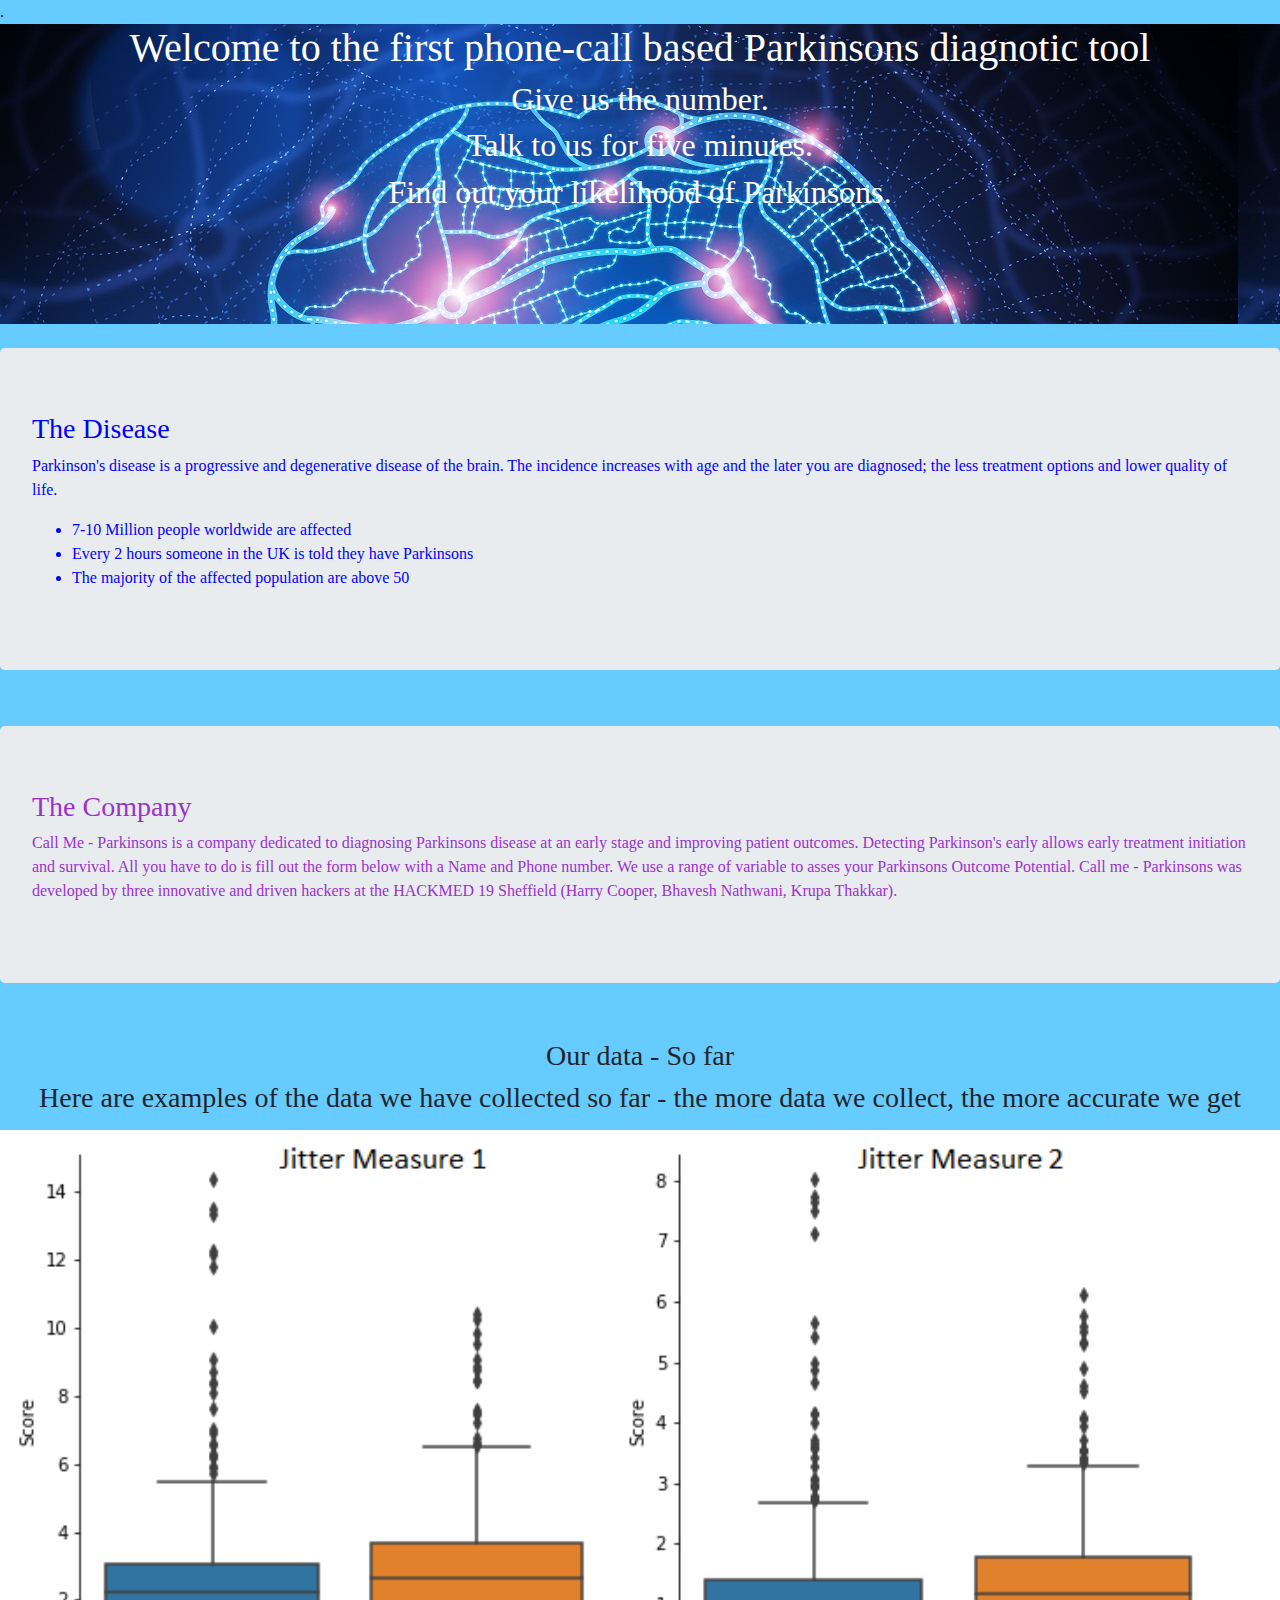
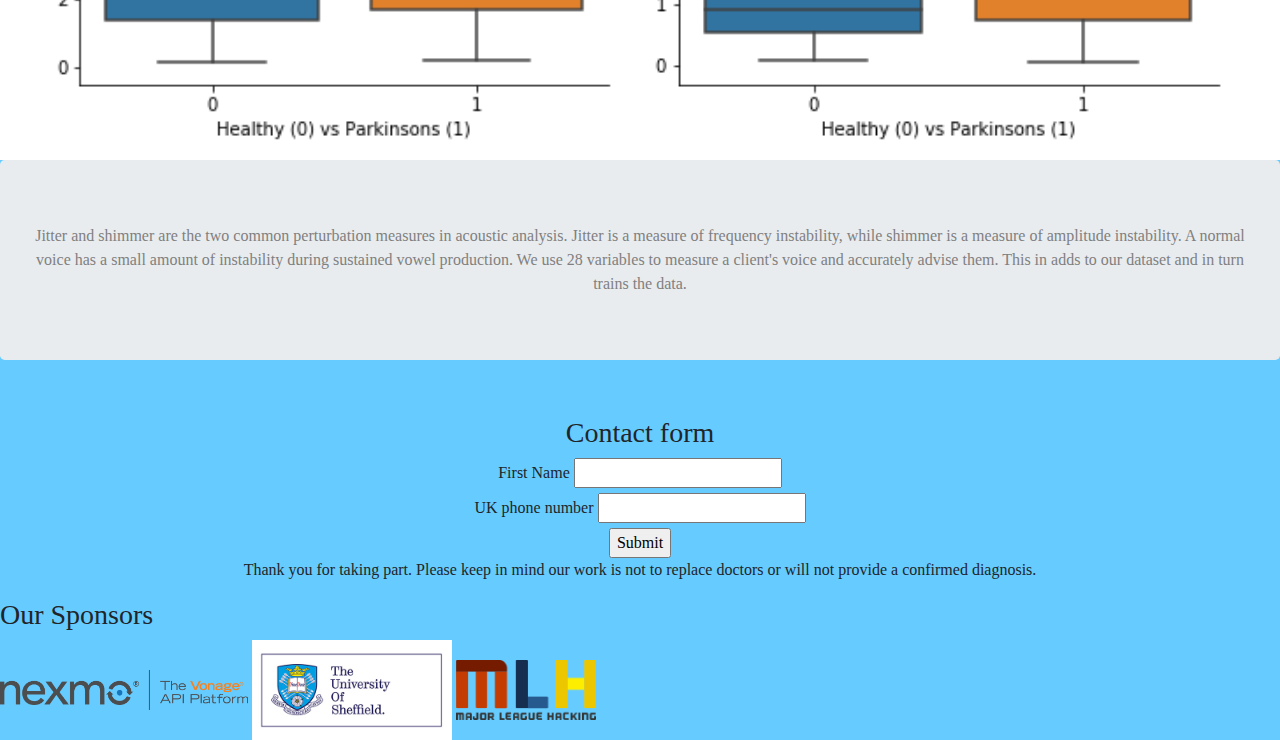
<file: index.html>
<!DOCTYPE html>
<html>
<head>
 <link rel="stylesheet" href="https://stackpath.bootstrapcdn.com/bootstrap/4.3.1/css/bootstrap.min.css" integrity="sha384-ggOyR0iXCbMQv3Xipma34MD+dH/1fQ784/j6cY/iJTQUOhcWr7x9JvoRxT2MZw1T" crossorigin="anonymous">
   <title> Call Me - Parkinsons </title>
 <link rel="stylesheet" type="text/css" href="index.css">.
</head>

<body>
<div id="background">
 <h1> Welcome to the first phone-call based Parkinsons diagnotic tool </h1>
 <h2 style="text-align: center;">Give us the number.</h2>
 <h2 style="text-align: center">Talk to us for five minutes. </h2>
 <h2 style="text-align: center ">Find out your likelihood of Parkinsons. </h2>
</div>
<br>

<div id="Disease" class="jumbotron">
 <h3> The Disease </h3>
 <p> Parkinson's disease is a progressive and degenerative disease of the brain.
     The incidence increases with age and the later you are diagnosed; the less treatment options and lower quality of life.  </p>
  <ul>
    <li> 7-10 Million people worldwide are affected </li>
    <li> Every 2 hours someone in the UK is told they have Parkinsons </li>
    <li> The majority of the affected population are above 50 </li> </ul>
</div>

<br>

<div id="Company" class="jumbotron">
 <h3> The Company </h3>
 <p>Call Me - Parkinsons is a company dedicated to diagnosing Parkinsons disease at an early stage and improving patient outcomes.
    Detecting Parkinson's early allows early treatment initiation and survival.
    All you have to do is fill out the form below with a Name  and Phone number. We use a range of variable to asses your Parkinsons Outcome Potential.
    Call me - Parkinsons was developed by three innovative and driven hackers at the HACKMED 19 Sheffield (Harry Cooper, Bhavesh Nathwani, Krupa Thakkar).

 </p>
</div>


<br>

<div id="data">
 <h3> Our data - So far <h3>
 <p> Here are examples of the data we have collected so far - the more data we collect, the more accurate we get </p>
</div>
<div id="carouselExampleControls" class="carousel slide" data-ride="carousel">
  <div class="carousel-inner">
    <div class="carousel-item active">
      <img src="jitter.png" class="d-block w-100" alt="Jitter" style="height: 70vh;">
    </div>
    <div class="carousel-item">
      <img src="shimmer.png" class="d-block w-100" alt="Shimmer" style="height: 70vh">
    </div>
    <div class="carousel-item">
      <img src="pitches .png" class="d-block w-100" alt="Pitches" style="height: 70vh">
    </div>
    <div class="carousel-item">
      <img src="number_of_voice_breaks.png" class="d-block w-50" alt="Voice breaks" style="margin-left: 25%;margin-right:25%; height: 70vh">
    </div>
  </div>
  <a class="carousel-control-prev" href="#carouselExampleControls" role="button" data-slide="prev">
    <span class="carousel-control-prev-icon" aria-hidden="true"></span>
    <span class="sr-only">Previous</span>
  </a>
  <a class="carousel-control-next" href="#carouselExampleControls" role="button" data-slide="next">
    <span class="carousel-control-next-icon" aria-hidden="true"></span>
    <span class="sr-only">Next</span>
  </a>
</div>
<p id="info" class="jumbotron" style="text-align: center;"> Jitter and shimmer are the two common perturbation measures in acoustic analysis. Jitter is a measure of frequency instability, while shimmer is a measure of amplitude instability. A normal voice has a small amount of instability during sustained vowel production. We use 28 variables to measure a client's voice and accurately advise them. This in adds to our dataset and in turn trains the data.</p>
<br>

<h3 id="Contact" > Contact form </h3>
<form action="https://parkinsons.nodered.nexmodev.com/patinfo" method="post">
<div>
  <label for="Name"> First Name </label>
  <input type="text" id="Name" name="patient_name">
<br>
  <label for="Phone Number"> UK phone number </label>
  <input type="text" id="Phone Number" name="patient_number">
  <br>
  <input type="submit" id="submission" value="Submit">
</div>
</form>

<p style="text-align:center;"> Thank you for taking part. Please keep in mind our work is not to replace doctors or will not provide a confirmed diagnosis. </P>

  <script src="https://code.jquery.com/jquery-3.3.1.slim.min.js" integrity="sha384-q8i/X+965DzO0rT7abK41JStQIAqVgRVzpbzo5smXKp4YfRvH+8abtTE1Pi6jizo" crossorigin="anonymous"></script>
  <script src="https://cdnjs.cloudflare.com/ajax/libs/popper.js/1.14.7/umd/popper.min.js" integrity="sha384-UO2eT0CpHqdSJQ6hJty5KVphtPhzWj9WO1clHTMGa3JDZwrnQq4sF86dIHNDz0W1" crossorigin="anonymous"></script>
  <script src="https://stackpath.bootstrapcdn.com/bootstrap/4.3.1/js/bootstrap.min.js" integrity="sha384-JjSmVgyd0p3pXB1rRibZUAYoIIy6OrQ6VrjIEaFf/nJGzIxFDsf4x0xIM+B07jRM" crossorigin="anonymous"></script>
<h3> Our Sponsors </h3>
<a href="https://www.nexmo.com"><img src="logo-dark.png" height="40" wieght="100"></a>
<a href="https://www.sheffield.ac.uk/"><img src="sheffield.jpg" height="100" weight="100"></a>
<a href="https://mlh.io/"><img src="Major_League_Hacking_logo.svg.png" height="60" weight="100"></a>
</body>
</file>
<file: index.css>
h1 {
  text-align: center;
}

#firstH1 {
  text-align: center;
}

#firstH2 {
  text-align: center;
}

#background {
  background-image: url("fotolia_brain_5615_3.jpg");
  height: 300px;
  color: white;
  font-size: 3em;
}
form {
  text-align: center;
}
.carousel-item {
  img width="400" height="400"
}

#Disease {
  color: blue;
}

#Disease:hover {
  font-size: 25px;
  font-size-adjust: 20px;
}

#Company{
  color: rgb(153,50,204);
}

#Company:hover {
  font-size: 25px;
  font-size-adjust: 20px;
}

#data {
  text-align: center;
}

#Contact {
  text-align: center;
}

#info {
  color: grey;
}

body {
  background-color: rgb(102, 204, 255);
  font-family:"Comic Sans MS";
}

.carousel-inner > .item > img {
  width:640px;
  height:360px;
}
</file>
